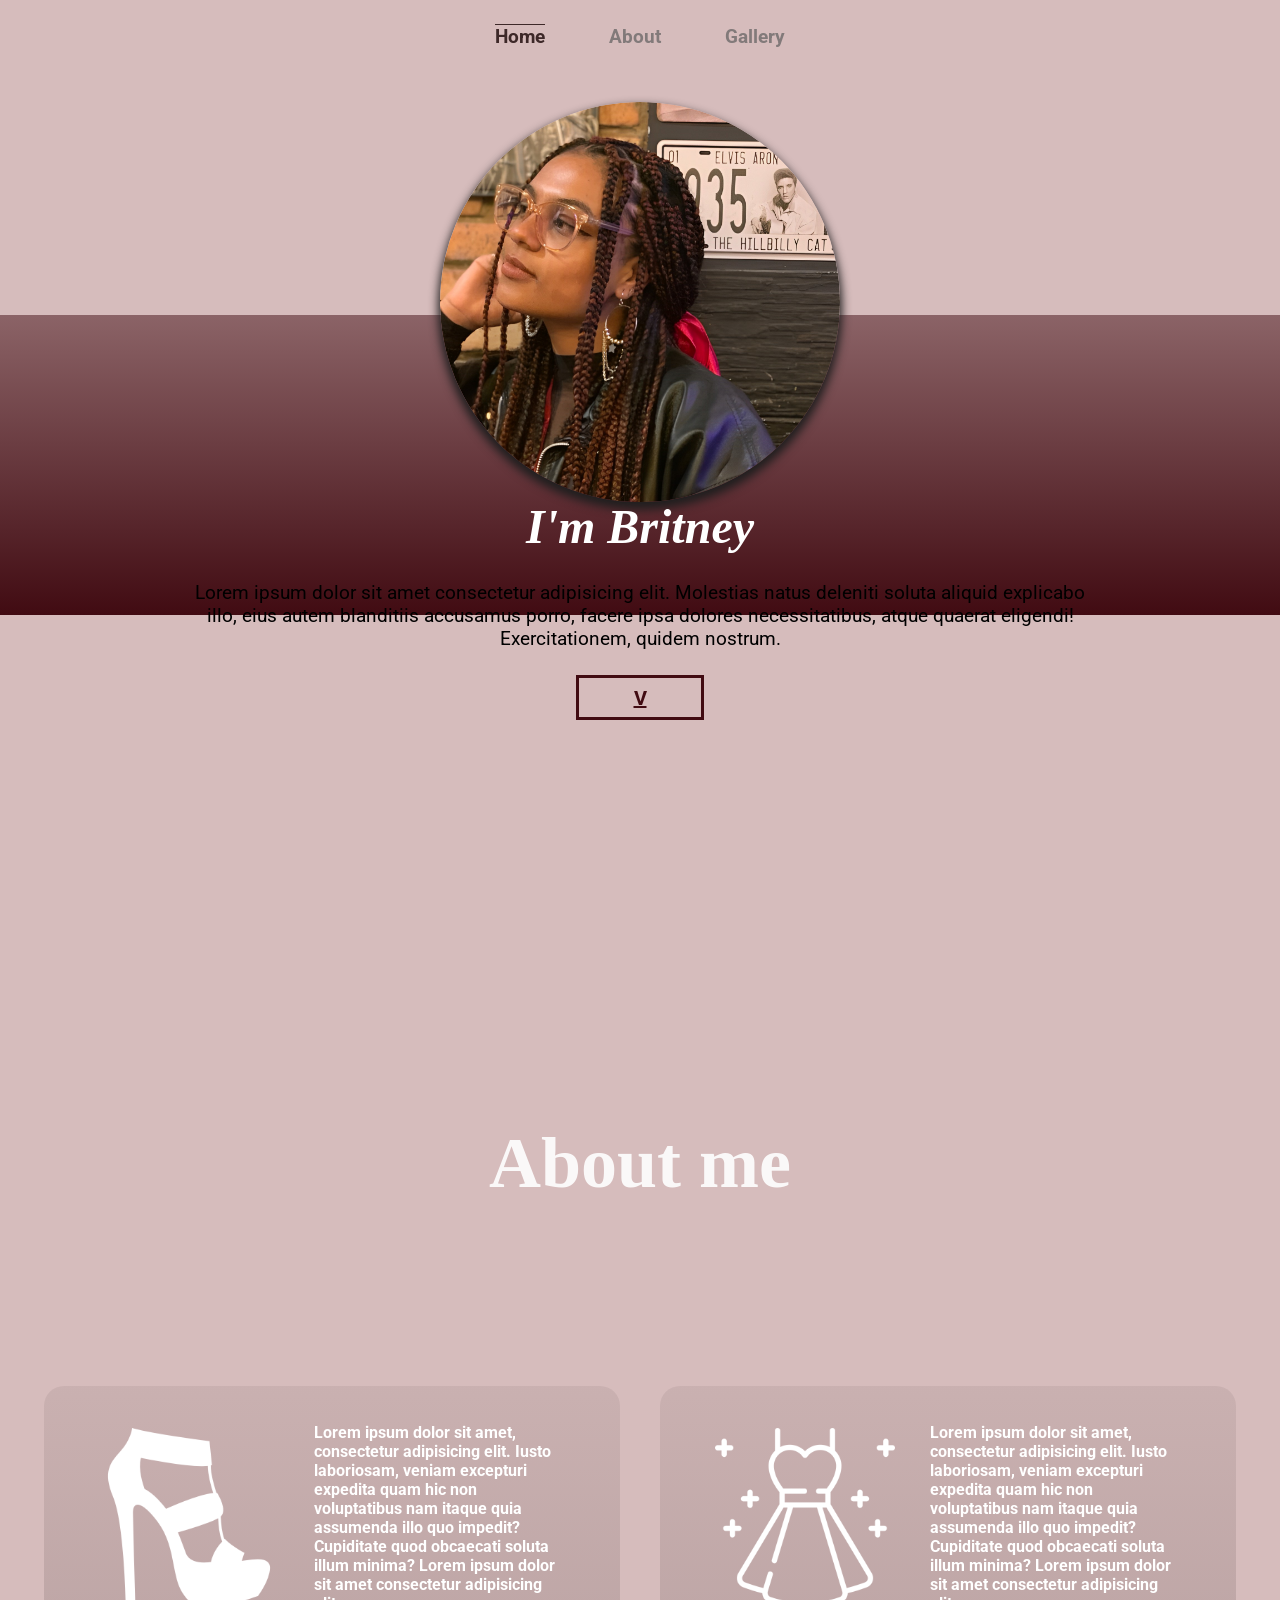
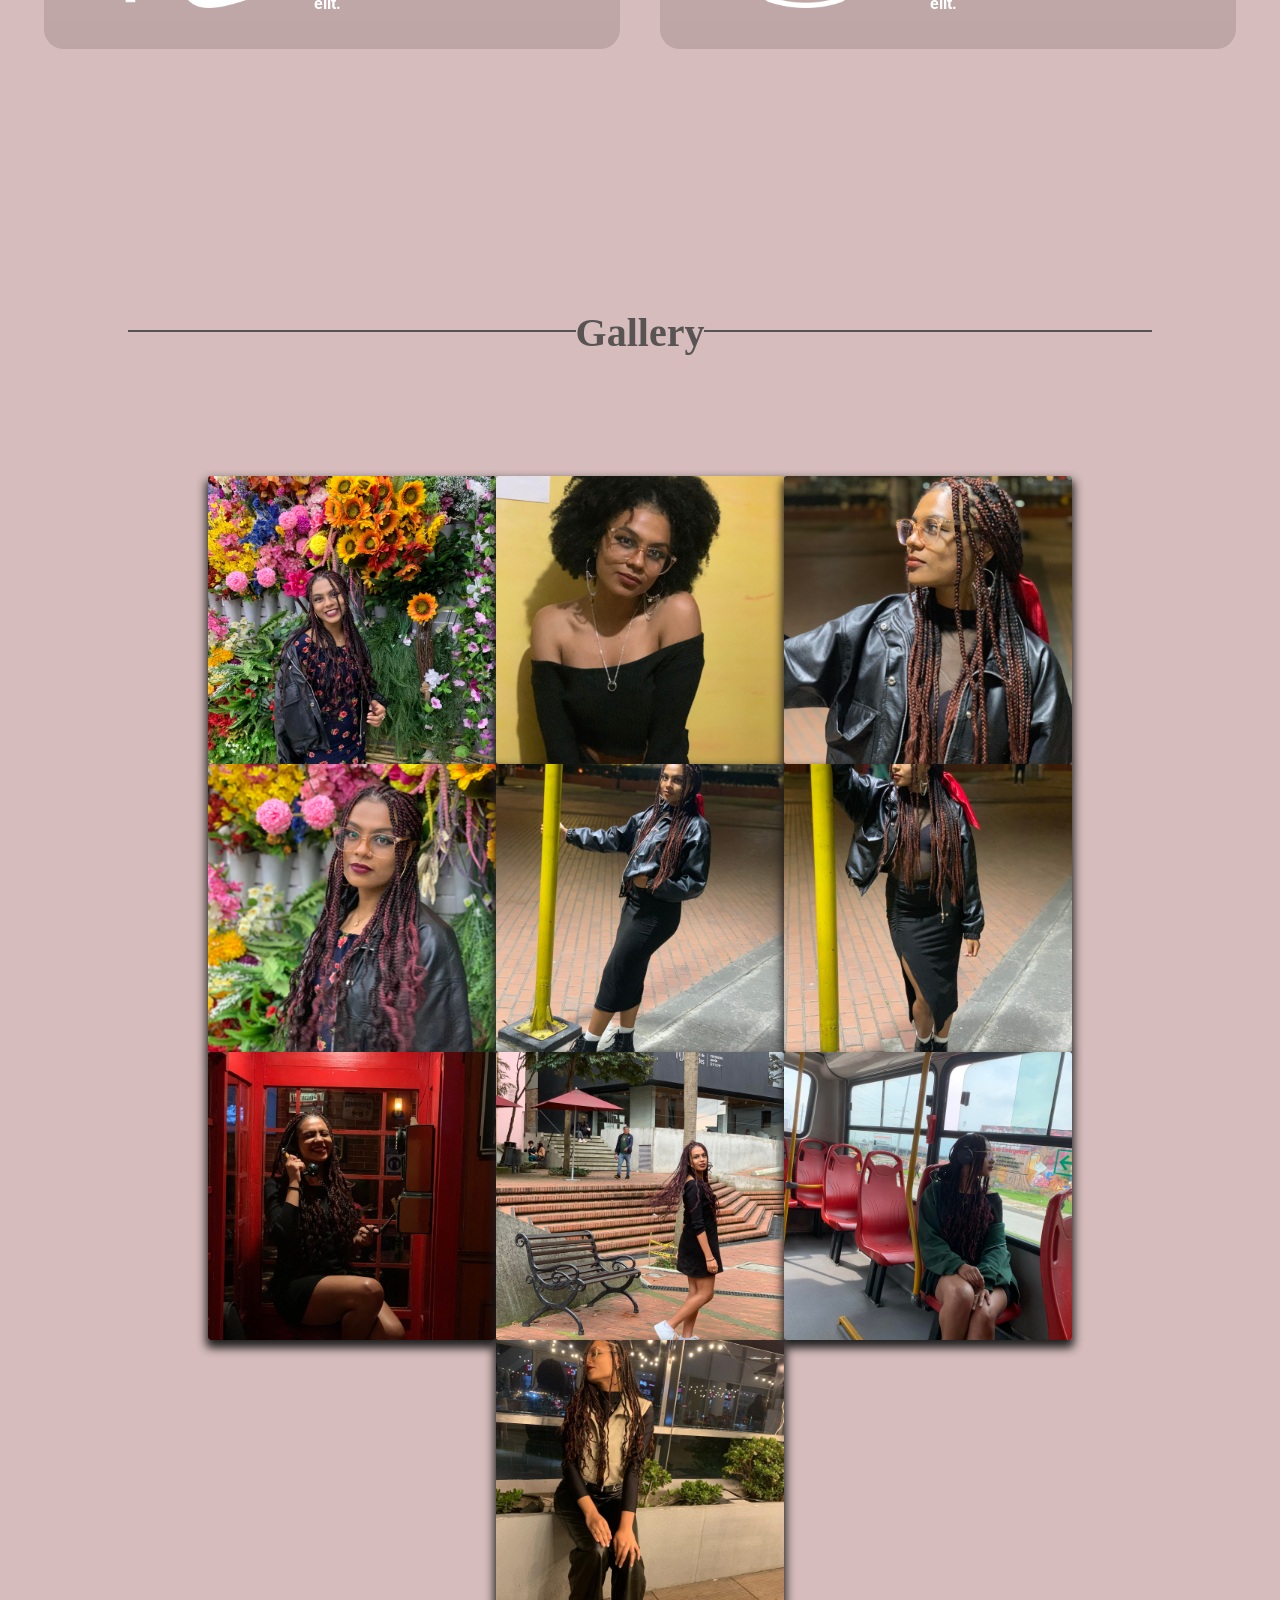
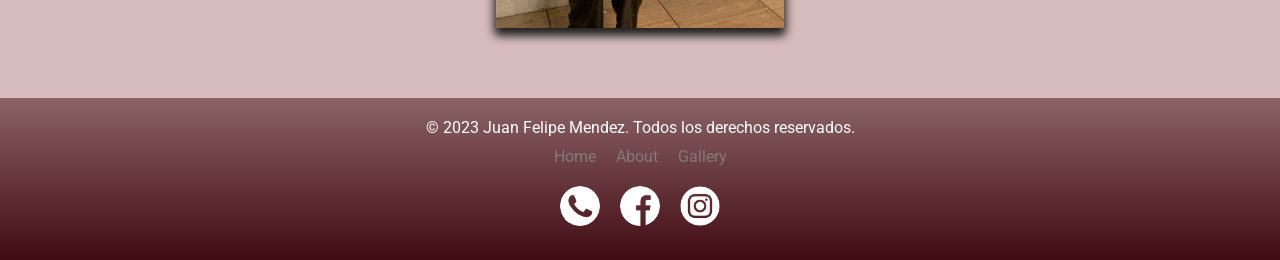
<file: index.html>
<!DOCTYPE html>
<html lang="en">

<head>
    <meta charset="UTF-8">
    <meta http-equiv="X-UA-Compatible" content="IE=edge">
    <meta name="viewport" content="width=device-width, initial-scale=1.0">
    <link rel="stylesheet" href="ESTILOS/main.css">
    <link rel="preconnect" href="https://fonts.googleapis.com">
    <link rel="preconnect" href="https://fonts.gstatic.com" crossorigin>
    <link href="https://fonts.googleapis.com/css2?family=Roboto:wght@300&display=swap" rel="stylesheet">
    <link rel="shortcut icon" href="Imagenes/revista.png" type="image/x-icon">
    <title>Britney Melissa</title>
</head>

<body>
    <div class="raiz">
        <section id="seccion1">
            <header>
                <img src="Imagenes/iconoMenu.png" class="menu" alt="">
                <nav class="navegacion">
                    <ul>
                        <li> <a href="#" class="btnInicio"> <b>Home</b> </a> </li>
                        <li> <a href="#seccion2" class="btnServicios"> <b>About</b> </a> </li>
                        <li> <a href="#seccion3" class="btnProyectos"> <b>Gallery</b> </a> </li>
                    </ul>
                </nav>
            </header>
            <section class="portadaSection">
                <div class="portadaContenedor">
                    <img class="portada" src="Imagenes/Meli.jpg" alt="">
                </div>
                <div class="barra"></div>
                <br>
                <h1 class="titulo">I'm Britney</h1>
                <br>
                <p class="sobremi">Lorem ipsum dolor sit amet consectetur adipisicing elit. Molestias natus deleniti
                    soluta
                    aliquid
                    explicabo illo, eius autem blanditiis accusamus porro, facere ipsa dolores necessitatibus, atque
                    quaerat
                    eligendi! Exercitationem, quidem nostrum.
                </p>
                <a class="btnGaleria" href="#seccion2">
                    V
                </a>
            </section>
        </section>
        <br>
        <section id="seccion2">
            <div class="girasoles">
                <h1 class="aboutTitle">About me</h1>
            </div>
            <br>
            <article class="carta">
                <fieldset class="field2">
                    <img class="imgArticulo" src="Imagenes/tacon.png" alt="">
                    <p> <b>Lorem ipsum dolor sit amet, consectetur adipisicing elit. Iusto laboriosam, veniam excepturi
                            expedita quam hic non voluptatibus nam itaque quia assumenda illo quo impedit? Cupiditate
                            quod obcaecati soluta illum minima? Lorem ipsum dolor sit amet consectetur adipisicing
                            elit.</b> </p>
                </fieldset>

                <fieldset class="field1">
                    <img class="imgArticulo" src="Imagenes/vestido.png" alt="">
                    <p> <b>Lorem ipsum dolor sit amet, consectetur adipisicing elit. Iusto laboriosam, veniam excepturi
                            expedita quam hic non voluptatibus nam itaque quia assumenda illo quo impedit? Cupiditate
                            quod
                            obcaecati soluta illum minima? Lorem ipsum dolor sit amet consectetur adipisicing elit.</b>
                    </p>
                </fieldset>
            </article>
        </section>

        <section id="seccion3">
            <h1 class="titleGallery"><span>Gallery</span></h1>
            <div class="cont-img-full">
                <img class="img-full" src="Imagenes/galeria/1.jpg">
            </div>
            <div class="seccion3">
                <div class="contImgGaleria">
                    <img class="imgGaleria" src="Imagenes/galeria/1.jpg" alt="">
                </div>
                <div class="contImgGaleria">
                    <img class="imgGaleria" src="Imagenes/galeria/2.jpg" alt="">
                </div>
                <div class="contImgGaleria">
                    <img class="imgGaleria" src="Imagenes/galeria/3.jpg" alt="">
                </div>
                <div class="contImgGaleria">
                    <img class="imgGaleria" src="Imagenes/galeria/4.jpg" alt="">
                </div>
                <div class="contImgGaleria">
                    <img class="imgGaleria" src="Imagenes/galeria/5.jpg" alt="">
                </div>
                <div class="contImgGaleria">
                    <img class="imgGaleria" src="Imagenes/galeria/6.jpg" alt="">
                </div>
                <div class="contImgGaleria">
                    <img class="imgGaleria" src="Imagenes/galeria/7.jpg" alt="">
                </div>
                <div class="contImgGaleria">
                    <img class="imgGaleria" src="Imagenes/galeria/8.jpg" alt="">
                </div>
                <div class="contImgGaleria">
                    <img class="imgGaleria" src="Imagenes/galeria/9.jpg" alt="">
                </div>
                <div class="contImgGaleria">
                    <img class="imgGaleria" src="Imagenes/galeria/10.jpg" alt="">
                </div>
            </div>
        </section>

            <footer class="footer">
                <div class="footer-content">
                    <p class="footer-text">© 2023 Juan Felipe Mendez. Todos los derechos reservados.</p>
                    <ul class="footer-links">
                        <li><a href="#seccion1">Home</a></li>
                        <li><a href="#seccion2">About</a></li>
                        <li><a href="#seccion3">Gallery</a></li>
                    </ul>
                    <ul class="footer-redes">
                        <li><a  href="https://api.whatsapp.com/send?phone=3023717368" target="_blank" rel="noopener noreferrer"><img src="Imagenes/whatsapp.png" alt=""></a></li>
                        <li><a href="https://www.facebook.com/melisa.fajardo.1481" target="_blank" rel="noopener noreferrer"><img src="Imagenes/facebook.png" alt=""></a></li>
                        <li><a href="https://www.instagram.com/britnneym_" target="_blank" rel="noopener noreferrer"><img src="Imagenes/instagram.png" alt=""></a></li>
                    </ul>
                </div>
            </footer>
    </div>
    <script src="JS/main.js"></script>
</body>

</html>
</file>
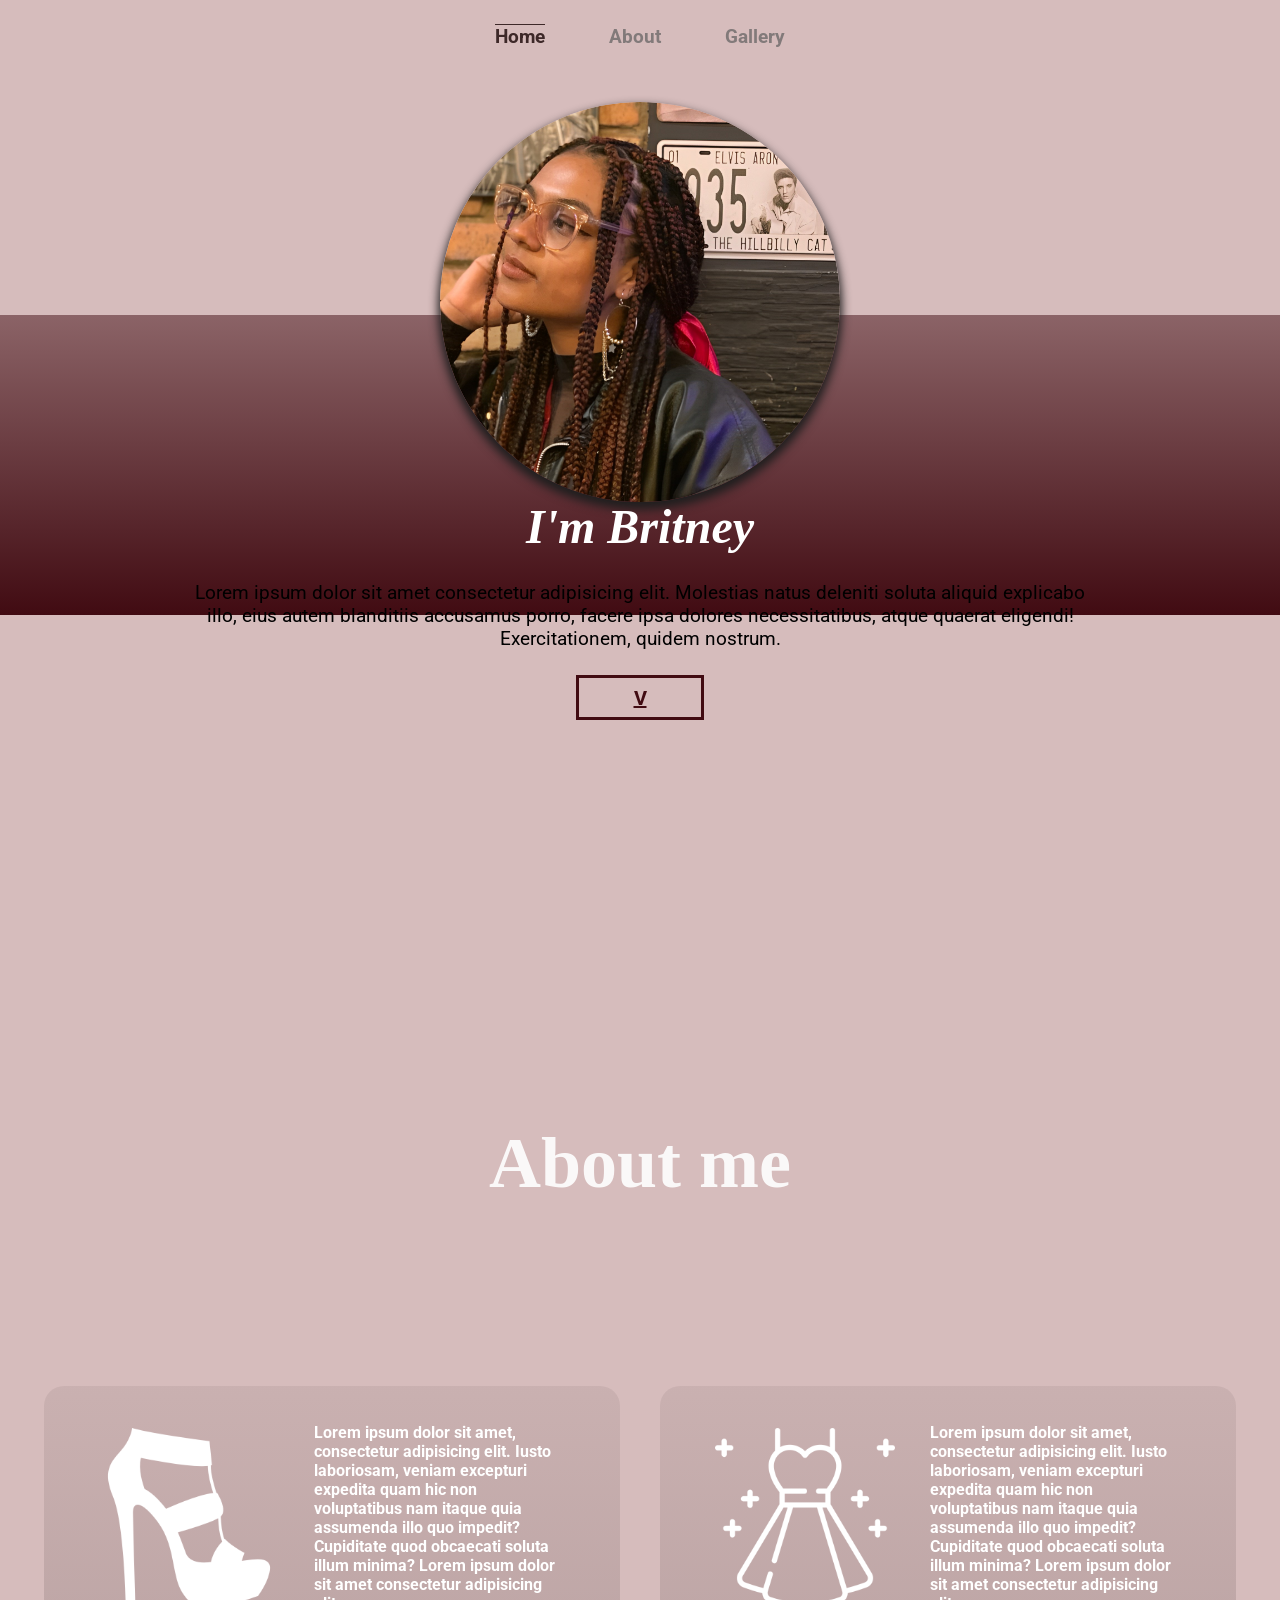
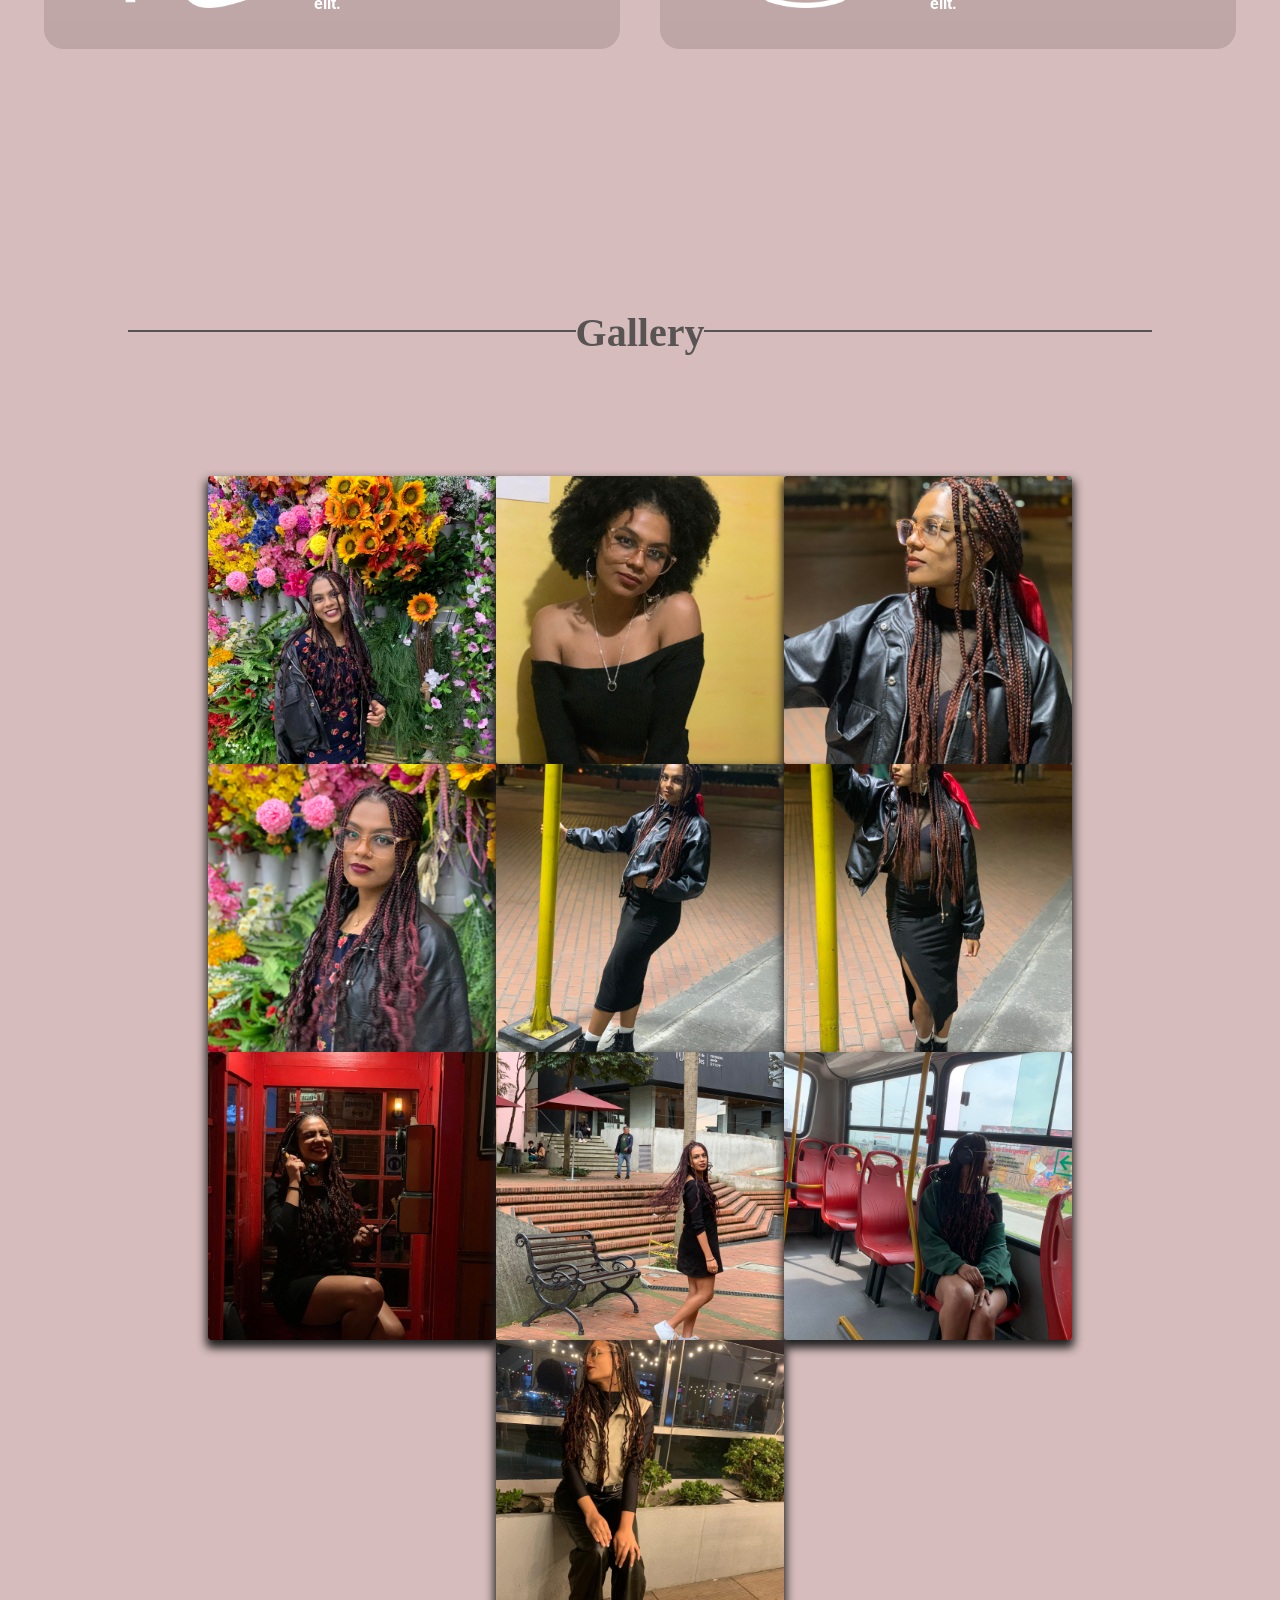
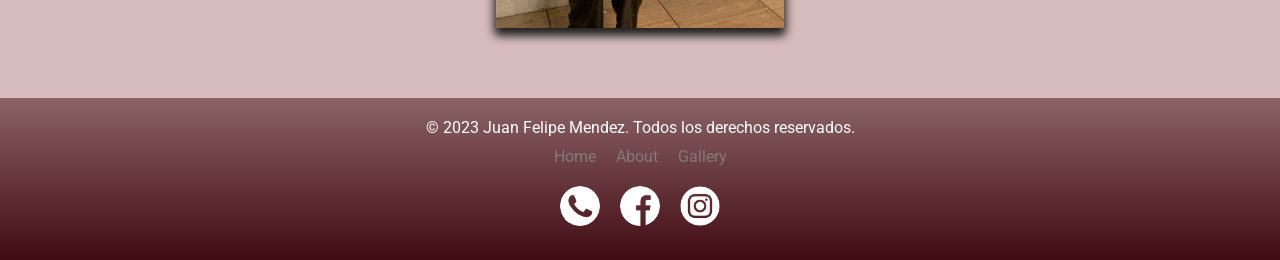
<file: ESQUELETO/index.html>
<!DOCTYPE html>
<html lang="en">

<head>
    <meta charset="UTF-8">
    <meta http-equiv="X-UA-Compatible" content="IE=edge">
    <meta name="viewport" content="width=device-width, initial-scale=1.0">
    <link rel="stylesheet" href="../ESTILOS/main.css">
    <link rel="preconnect" href="https://fonts.googleapis.com">
    <link rel="preconnect" href="https://fonts.gstatic.com" crossorigin>
    <link href="https://fonts.googleapis.com/css2?family=Roboto:wght@300&display=swap" rel="stylesheet">
    <link rel="shortcut icon" href="../Imagenes/revista.png" type="image/x-icon">
    <title>Britney Melissa</title>
</head>

<body>
    <div class="raiz">
        <section id="seccion1">
            <header>
                <img src="../Imagenes/iconoMenu.png" class="menu" alt="">
                <nav class="navegacion">
                    <ul>
                        <li> <a href="#" class="btnInicio"> <b>Home</b> </a> </li>
                        <li> <a href="#seccion2" class="btnServicios"> <b>About</b> </a> </li>
                        <li> <a href="#seccion3" class="btnProyectos"> <b>Gallery</b> </a> </li>
                    </ul>
                </nav>
            </header>
            <section class="portadaSection">
                <div class="portadaContenedor">
                    <img class="portada" src="../Imagenes/Meli.jpg" alt="">
                </div>
                <div class="barra"></div>
                <br>
                <h1 class="titulo">I'm Britney</h1>
                <br>
                <p class="sobremi">Lorem ipsum dolor sit amet consectetur adipisicing elit. Molestias natus deleniti
                    soluta
                    aliquid
                    explicabo illo, eius autem blanditiis accusamus porro, facere ipsa dolores necessitatibus, atque
                    quaerat
                    eligendi! Exercitationem, quidem nostrum.
                </p>
                <a class="btnGaleria" href="#seccion2">
                    V
                </a>
            </section>
        </section>
        <br>
        <section id="seccion2">
            <div class="girasoles">
                <h1 class="aboutTitle">About me</h1>
            </div>
            <br>
            <article class="carta">
                <fieldset class="field2">
                    <img class="imgArticulo" src="../Imagenes/tacon.png" alt="">
                    <p> <b>Lorem ipsum dolor sit amet, consectetur adipisicing elit. Iusto laboriosam, veniam excepturi
                            expedita quam hic non voluptatibus nam itaque quia assumenda illo quo impedit? Cupiditate
                            quod obcaecati soluta illum minima? Lorem ipsum dolor sit amet consectetur adipisicing
                            elit.</b> </p>
                </fieldset>

                <fieldset class="field1">
                    <img class="imgArticulo" src="../Imagenes/vestido.png" alt="">
                    <p> <b>Lorem ipsum dolor sit amet, consectetur adipisicing elit. Iusto laboriosam, veniam excepturi
                            expedita quam hic non voluptatibus nam itaque quia assumenda illo quo impedit? Cupiditate
                            quod
                            obcaecati soluta illum minima? Lorem ipsum dolor sit amet consectetur adipisicing elit.</b>
                    </p>
                </fieldset>
            </article>
        </section>

        <section id="seccion3">
            <h1 class="titleGallery"><span>Gallery</span></h1>
            <div class="cont-img-full">
                <img class="img-full" src="../Imagenes/galeria/1.jpg">
            </div>
            <div class="seccion3">
                <div class="contImgGaleria">
                    <img class="imgGaleria" src="../Imagenes/galeria/1.jpg" alt="">
                </div>
                <div class="contImgGaleria">
                    <img class="imgGaleria" src="../Imagenes/galeria/2.jpg" alt="">
                </div>
                <div class="contImgGaleria">
                    <img class="imgGaleria" src="../Imagenes/galeria/3.jpg" alt="">
                </div>
                <div class="contImgGaleria">
                    <img class="imgGaleria" src="../Imagenes/galeria/4.jpg" alt="">
                </div>
                <div class="contImgGaleria">
                    <img class="imgGaleria" src="../Imagenes/galeria/5.jpg" alt="">
                </div>
                <div class="contImgGaleria">
                    <img class="imgGaleria" src="../Imagenes/galeria/6.jpg" alt="">
                </div>
                <div class="contImgGaleria">
                    <img class="imgGaleria" src="../Imagenes/galeria/7.jpg" alt="">
                </div>
                <div class="contImgGaleria">
                    <img class="imgGaleria" src="../Imagenes/galeria/8.jpg" alt="">
                </div>
                <div class="contImgGaleria">
                    <img class="imgGaleria" src="../Imagenes/galeria/9.jpg" alt="">
                </div>
                <div class="contImgGaleria">
                    <img class="imgGaleria" src="../Imagenes/galeria/10.jpg" alt="">
                </div>
            </div>
        </section>

            <footer class="footer">
                <div class="footer-content">
                    <p class="footer-text">© 2023 Juan Felipe Mendez. Todos los derechos reservados.</p>
                    <ul class="footer-links">
                        <li><a href="#seccion1">Home</a></li>
                        <li><a href="#seccion2">About</a></li>
                        <li><a href="#seccion3">Gallery</a></li>
                    </ul>
                    <ul class="footer-redes">
                        <li><a  href="https://api.whatsapp.com/send?phone=3023717368" target="_blank" rel="noopener noreferrer"><img src="../Imagenes/whatsapp.png" alt=""></a></li>
                        <li><a href="https://www.facebook.com/melisa.fajardo.1481" target="_blank" rel="noopener noreferrer"><img src="../Imagenes/facebook.png" alt=""></a></li>
                        <li><a href="https://www.instagram.com/britnneym_" target="_blank" rel="noopener noreferrer"><img src="../Imagenes/instagram.png" alt=""></a></li>
                    </ul>
                </div>
            </footer>
    </div>
    <script src="../JS/main.js"></script>
</body>

</html>
</file>
<file: ESTILOS/main.css>
* {
    margin: 0;
    box-sizing: border-box;
    padding: 0;
    font-family: 'Roboto', sans-serif;
}

html {
    scroll-behavior: smooth;
}

body {
    background-color: rgb(214, 188, 188);
}

#seccion1 {
    height: 100vh;
}

.barra {
    width: 100%;
    height: 300px;
    background: linear-gradient(rgba(65, 11, 18, 0.5), rgba(65, 11, 18, 0.999));
    position: absolute;
    top: 35vh;
    z-index: -1;
}

.portadaSection {
    display: flex;
    align-items: center;
    justify-content: center;
    flex-direction: column;
}

.portadaContenedor {
    width: 25rem;
    border-radius: 60%;
    height: 25rem;
    border: none;
    overflow: hidden;
    margin-bottom: -30px;
    box-shadow: 0px 6px 10px 2px rgb(32, 31, 31);
}

.portada {
    width: 100%;
    border-radius: 60%;
    height: 100%;
    border: none;
    transition: 0.5s;
    /* para no distorcionar la imagen */
    object-fit: cover;
}

.portada:hover {
    transform: scale(1.1);
    cursor: pointer;
}

.navegacion ul {
    display: flex;
    justify-content: center;
    height: 8vh;
    margin-bottom: 30px;
    align-items: center;
}

.navegacion ul li {
    list-style: none;
    display: flex;
    padding: 2rem;
    font-size: larger;
}

ul li a {
    text-decoration: none;
    color: rgb(130, 122, 122);
}

.menu {
    display: none;
    width: 30px;
    margin: 10px;
    cursor: pointer;
}

.menu:hover {
    transform: scale(1.2);
    transition: 0.3s;
    border-radius: 5px;
}


li a:hover,
.btnInicio {
    transition: 0.2s;
    color: rgb(61, 40, 40);
    cursor: pointer;
    text-decoration: overline;
}

.titulo {
    color: white;
    font-style: italic;
    font-family: "Lucida Handwriting", "Apple Chancery", cursive;
    font-size: 3rem;
    padding: 0.5rem;
}

.sobremi {
    text-align: center;
    font-size: larger;
    width: 70vw;
}

.btnGaleria {
    display: flex;
    justify-content: center;
    align-items: center;
    margin-top: 25px;
    width: 10vw;
    height: 5vh;
    border: 3px solid rgb(65, 11, 18);
    font-size: 20px;
    animation: btnScale 1s infinite;
    color: rgb(65, 11, 18);
    text-decoration: underline;
    font-weight: bold;
}

.btnGaleria:hover {
    background: rgb(65, 11, 18);
    color: white;
    border: none;
    cursor: pointer;
    animation: none;
}

@keyframes btnScale {
    0% {
        transform: translateY(0);
    }

    50% {
        transform: translateY(-10px);
    }

    100% {
        transform: translateY(0);
    }
}

#seccion2 {
    height: 100vh;
    display: flex;
    flex-direction: column;
    align-items: center;
    justify-content: center;
}

.girasoles {
    display: flex;
    justify-content: center;
    align-items: center;
    font-size: 3rem;
    background: url(../Imagenes/girasoles.jpg);
    background-size: 150%;
    background-repeat: no-repeat;
    background-attachment: fixed;
    width: 100%;
    height: 30vh;
    margin-top: 10px;
    filter: grayscale(100%);
    opacity: 90%;
    margin-bottom: 1em;
    animation: moverGirasol 20s infinite linear alternate;
}

.aboutTitle {
    font-family: "Lucida Handwriting", "Apple Chancery", cursive;
    color: white;
}

@keyframes moverGirasol {
    from {
        background-position: bottom left;
    }

    to {
        background-position: top right;
    }
}

.carta {
    display: flex;
    margin-bottom: 50px;
    /* background: rgb(99, 53, 53); */
    justify-content: center;
    align-items: center;
}

.carta fieldset {
    background: linear-gradient(rgba(189, 165, 165, 0.5), rgba(189, 165, 165, 0.99));
    justify-content: space-around;
    display: flex;
    margin: 20px;
    align-items: center;
    border: none;
    color: white;
    padding: 3%;
    border-radius: 20px;
    width: 45vw;
}

.carta fieldset:hover {
    transform: scale(1.05);
    transition: 0.5s;
    cursor: pointer;
    box-shadow: 0px 2px 10px rgb(32, 31, 31);
    border-color: white;
}

.carta fieldset p {
    width: 50%;
}

.imgArticulo {

    width: 180px;
    filter: invert(100%);
}

@media screen and (max-width:1200px) {
    .imgArticulo {

        width: 160px;
    }
}

@media screen and (max-width:1000px) {

    header {
        display: block;
        position: absolute;
        top: 2;
        left: 0;
        height: 27rem;
        width: 10rem;
    }

    .navegacion {
        background-color: black;
        display: block;
        position: absolute;
        top: 2;
        left: 0;
        height: 27rem;
        width: 10rem;
        background-color: rgb(59, 56, 56);
        opacity: 0;
        visibility: hidden;
    }

    .navegacion-visible {
        opacity: 1;
        visibility: visible;
    }

    .navegacion ul {
        color: white;
        display: block;
        flex-direction: column;
    }

    ul li a {
        text-decoration: none;
        color: #fff;
        width: 100%;
        text-align: center;
    }

    li:hover {
        transform: scale(1);
        background-color: rgb(78, 6, 6);
        cursor: pointer;
        color: white
    }

    li a:hover {
        color: white;
        transform: scale(1);
    }

    .menu {
        display: block;
    }

    .portadaContenedor {
        width: 15rem;
        height: 15rem;
        margin-bottom: 2rem;
    }

    .btnGaleria {
        margin-top: 40px;
        border: 2px solid white;
        color: white;
    }

    .btnGaleria:hover {
        background-color: white;
        color: rgb(78, 6, 6);
    }

    .btnInicio {
        color: white;
    }

    .sobremi {
        color: #fff;
    }

    .titulo {
        font-size: 2rem;
    }

    .carta {
        display: block;
    }

    .carta fieldset {
        width: 90%;
        font-size: 13px;
    }

    .imgArticulo {

        width: 120px;
    }

    .girasoles {
        background-attachment: local;
        margin-bottom: 0.5rem;
    }

    .aboutTitle {
        font-size: 30px;
    }

}

.imagensinanimar {
    width: 300px;
    opacity: 0;
}

.parrafoAnimado {
    animation: animarParrafo 1s ease-out;
    opacity: 1;
}

@keyframes animarParrafo {
    0% {
        transform: translateX(100%);
        opacity: 0;
    }

    50% {
        opacity: 0.5;
    }

    100% {
        opacity: 1;
    }
}


/* galeria  */
.seccion3 {
    flex-wrap: wrap;
    justify-content: center;
    display: flex;
    padding: 70px;

}

.contImgGaleria {
    width: 18rem;
    border-radius: 1%;
    height: 18rem;
    border: none;
    overflow: hidden;
    /* margin-bottom: 20px; */
    box-shadow: 0px 6px 10px 2px rgb(32, 31, 31);
}

.imgGaleria {
    width: 100%;
    height: 100%;
    border: none;
    transition: 0.5s;
    object-fit: cover;
}

.imgGaleria:hover {
    transform: scale(1.1);
    cursor: pointer;
    transition: 1s;
}

.titleGallery {
    position: relative;
    text-align: center;
    padding-top: 40px;
    color: rgb(89, 84, 84);
    width: 80%;
    margin: 50px auto;
}

.titleGallery::before {
    width: 100%;
    content: "";
    display: block;
    height: 2px;
    position: absolute;
    background-color: rgb(89, 84, 84);
    top: 70%;
    z-index: -1;
}

.titleGallery span {
    font-size: 40px;
    font-family: "Lucida Handwriting", "Apple Chancery", cursive;
    background-color: rgb(214, 188, 188);
}

.cont-img-full {
    height: 100vh;
    width: 100vw;
    background-color: rgba(51, 46, 46, 0.594);
    position: fixed;
    display: none;
    top: 0;
    bottom: 0;
    justify-content: center;
    align-items: center;
    z-index: 1;
}

.img-full {
    height: 600px;
    width: 400px;
    object-fit: cover;
}

.x {
    font-size: 50px;
    position: absolute;
    top: 20px;
    right: 30px;
    color: white;
    cursor: pointer;
    width: 3rem;
    text-align: center;
    border-radius: 20%;
}

.x:hover {
    background-color: white;
    color: black;
    transition: 0.5s;

}

/* footer  */

.footer {
    background: linear-gradient(rgba(65, 11, 18, 0.5), rgba(65, 11, 18, 0.999));
    color: white;
    padding: 20px;
    text-align: center;
}

.footer-content {
    display: flex;
    flex-direction: column;
    align-items: center;
}

.footer-text {
    margin-bottom: 10px;
}

.footer-links {
    list-style: none;
    padding: 0;
    display: flex;
}

.footer-links li {
    margin: 0 10px;
    background: none;
}

.footer-redes {
    margin-top: 10px;
    list-style: none;
    display: flex;
}

.footer-redes li{
    margin: 10px;
    background: none;
}

.footer-redes img {
    filter: invert(100%);
    width: 40px;
    border-radius: 50%;
}

.footer-redes img:hover{
    transform: rotateY(360deg);
    transition: 1s;
}
</file>
